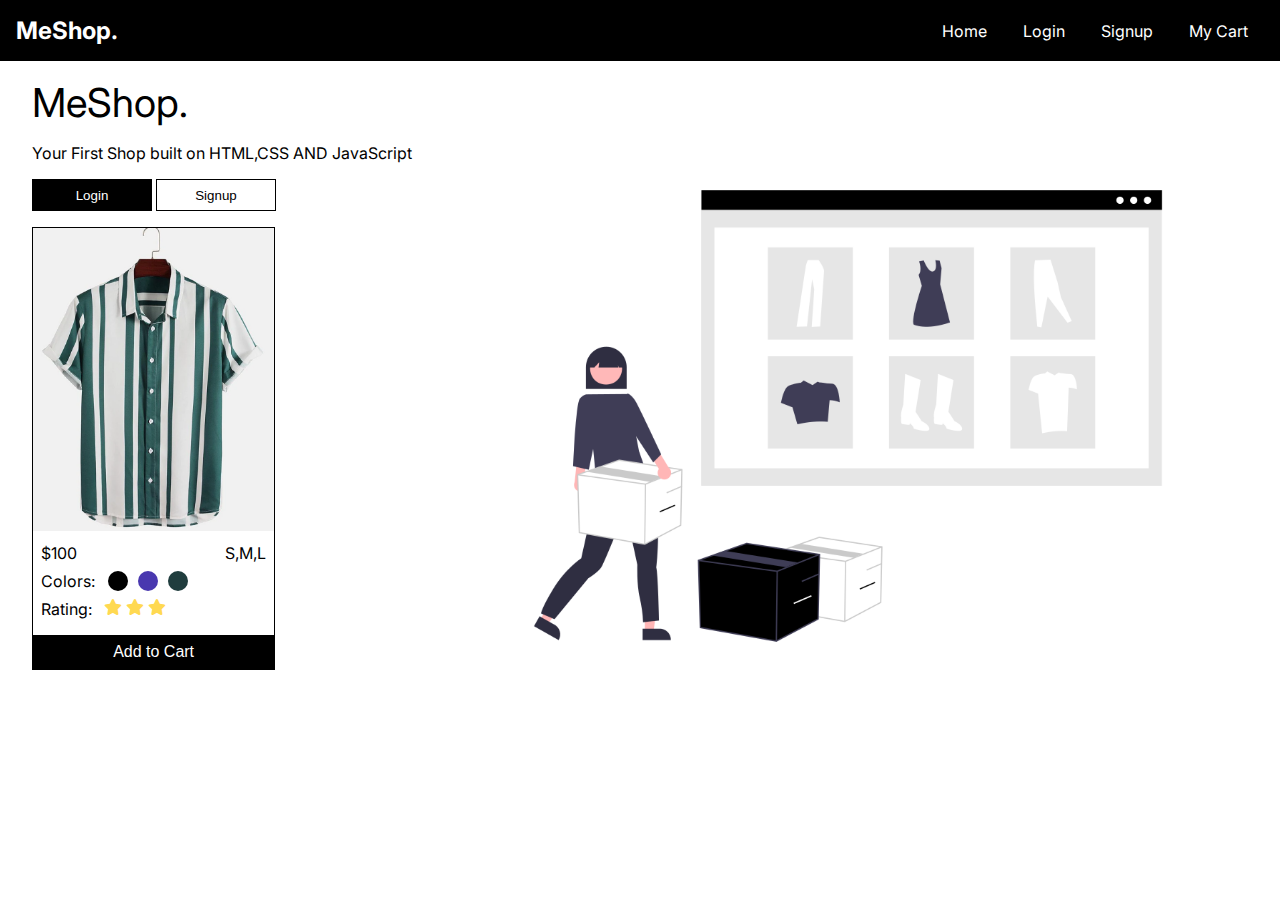
<file: index.html>
<!DOCTYPE html>
<html>

<head>
  <meta charset="utf-8" />
  <meta http-equiv="X-UA-Compatible" content="IE=edge" />
  <title>MeShop.</title>
  <meta name="description" content="" />
  <meta name="viewport" content="width=device-width, initial-scale=1" />
  <link rel="shortcut icon" href="favicon.png" type="image/x-icon">
  <link rel="stylesheet" href="https://cdnjs.cloudflare.com/ajax/libs/font-awesome/6.4.0/css/all.min.css">
  <link rel="stylesheet" href="style.css" />
</head>

<body>
  <nav>
    <div class="brand">
      <a href="./index.html">MeShop.</a>
    </div>
    <div class="nav-items">
      <a href="./index.html">Home</a>
      <a href="./login/index.html">Login</a>
      <a href="./signup/index.html">Signup</a>
      <a href="./cart/index.html">My Cart</a>
    </div>

    <div class="mobile-nav">
      <div id="nav-links" class="nav-links">
        <a href="./index.html">Home</a>
        <a href="./login/index.html">Login</a>
        <a href="./signup/index.html">Signup</a>
        <a href="./cart/index.html">My Cart</a>
      </div>
      <div class="menu-btn" id="menu-btn" onclick="openMenu()">
        <i class="fa-solid fa-bars" style="color: #ffffff;"></i>
      </div>
    </div>

  </nav>

  <main class="main-conatiner">
    <div class="content">
      <p class="heading">MeShop.</p>
      <p>Your First Shop built on HTML,CSS AND JavaScript</p>
      <div class="btn">
        <button class="login" id="login-btn">Login</button>
        <button class="signup" id="signup-btn">Signup</button>
      </div>
    </div>
    <div class="item">
      <img src="./shop/tshirt.png" alt="Item" />
      <div class="info">
        <div class="row">
          <div class="price">$100</div>
          <div class="sized">S,M,L</div>
        </div>
        <div class="colors">
          Colors:
          <div class="row">
            <div class="circle" style="background-color: #000"></div>
            <div class="circle" style="background-color: #4938af"></div>
            <div class="circle" style="background-color: #203d3e"></div>
          </div>
        </div>
        <div class="ratings">Rating:
          <div class="row">
            <i class="fa-solid fa-star" style="color: #ffd951;"></i>
            <i class="fa-solid fa-star" style="color: #ffd951;"></i>
            <i class="fa-solid fa-star" style="color: #ffd951;"></i>
          </div>
        </div>
      </div>
      <button id="addBtn">Add to Cart</button>
    </div>
    <img src="./landingPagePic.png" alt="image" class="bg-img">
  </main>

  <script src="script.js"></script>
</body>

</html>
</file>
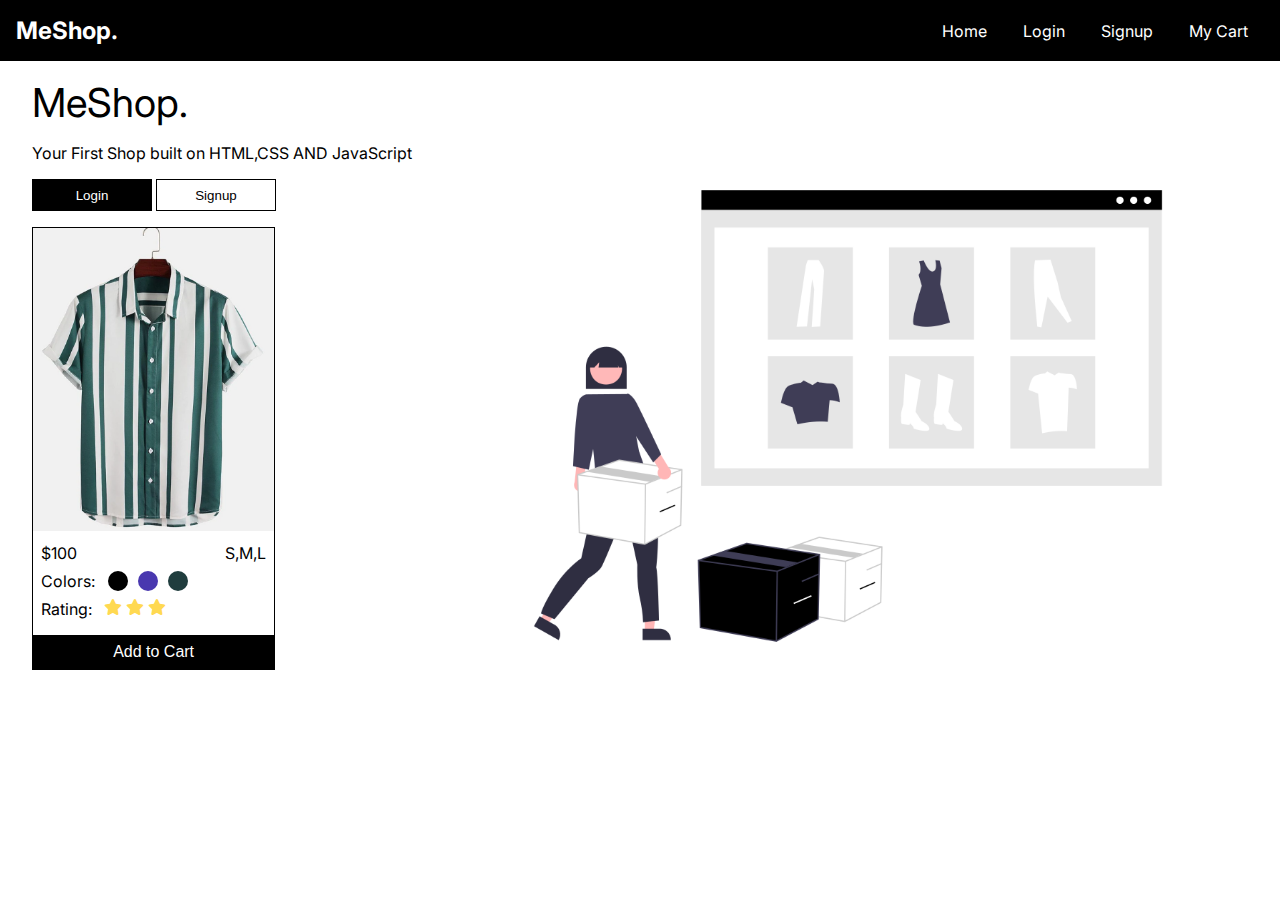
<file: cart/index.html>
<!DOCTYPE html>
<html lang="en">

<head>
  <meta charset="UTF-8" />
  <meta http-equiv="X-UA-Compatible" content="IE=edge" />
  <meta name="viewport" content="width=device-width, initial-scale=1.0" />
  <link rel="shortcut icon" href="../favicon.png" type="image/x-icon">
  <title>My Cart</title>
  <link rel="stylesheet" href="https://cdnjs.cloudflare.com/ajax/libs/font-awesome/6.4.0/css/all.min.css">
  <link rel="stylesheet" href="styles.css" />
</head>

<body>
  <nav>
    <div class="brand">
      <a href="../index.html">Shopping Cart</a>
    </div>
    <div class="nav-items">
      <a href="../shop/index.html">Home</a>
      <a href="../profile/index.html">Profile</a>
      <a href="../cart/index.html">Cart Page</a>
    </div>

    <div class="mobile-nav">
      <div id="nav-links" class="nav-links">
        <a href="../shop/index.html">Home</a>
        <a href="../profile/index.html">Profile</a>
        <a href="../cart/index.html">Cart Page</a>
      </div>
      <div class="menu-btn" id="menu-btn" onclick="openMenu()">
        <i class="fa-solid fa-bars" style="color: #ffffff;"></i>
      </div>
    </div>
  </nav>
  <main>
    <h1>My Cart</h1>
    <div class="main-content">
      <div class="items" id="cart-container">

      </div>
      <aside id="checkout-container">
        <p>Checkout List</p>
        <section id="checkout-list">

        </section>
        <button id="checkout-btn">Click To Checkout</button>
      </aside>
    </div>
  </main>

  <script src="script.js"></script>
</body>

</html>
</file>
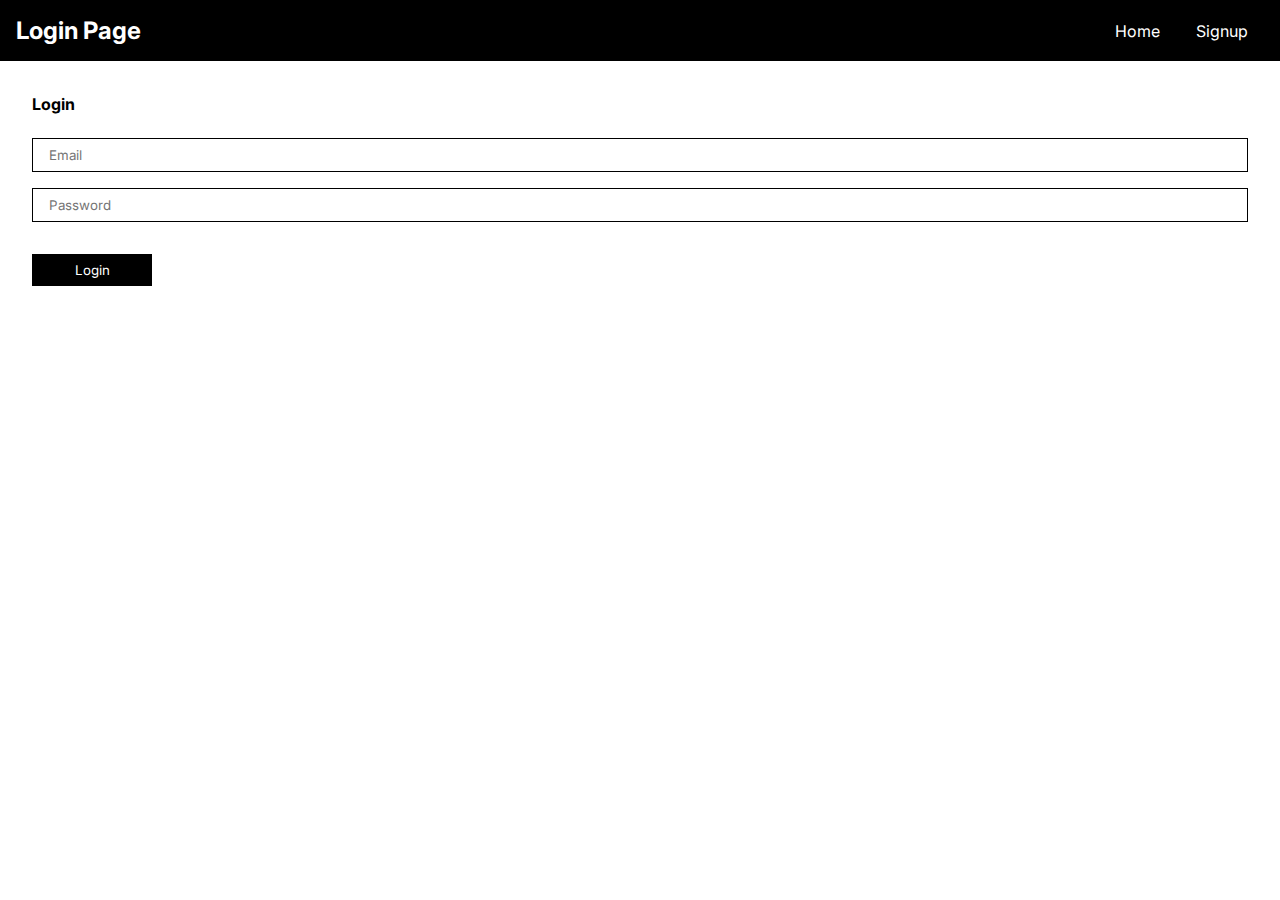
<file: profile/index.html>
<!DOCTYPE html>
<html>
  <head>
    <meta charset="utf-8" />
    <meta http-equiv="X-UA-Compatible" content="IE=edge" />
    <title>Profile</title>
    <meta name="description" content="" />
    <meta name="viewport" content="width=device-width, initial-scale=1" />
    <link rel="shortcut icon" href="../favicon.png" type="image/x-icon">
    <link rel="shortcut icon" href="../favicon.png" type="image/x-icon">
    <link rel="stylesheet" href="https://cdnjs.cloudflare.com/ajax/libs/font-awesome/6.4.0/css/all.min.css">
    <link rel="stylesheet" href="styles.css" />
  </head>
  <body>
    <nav>
      <div class="brand">
        <a href="../index.html">Profile</a>
      </div>
      <div class="nav-items">
          <a href="../index.html">Home</a>
          <a href="../cart/index.html">My Cart</a>
      </div>

      <div class="mobile-nav">
        <div id="nav-links" class="nav-links" >
          <a href="../index.html">Home</a>
          <a href="../cart/index.html">My Cart</a>
        </div>
        <div class="menu-btn" id="menu-btn" onclick="openMenu()">
          <i class="fa-solid fa-bars" style="color: #ffffff;"></i>
        </div>
      </div>
    </nav>
    <main class="main-conatiner">
      <div class="proile-div">
        <h1>My Profile</h1>
        <input type="text" placeholder="First Name" id="f-name">
        <input type="text" placeholder="Last Name" id="l-name">
        <div class="message">
          <span class="infoSaved-mess"><i class="fa-solid fa-circle-check" style="color: #30bb47;"></i> Your changes has been successfully saved</span>
        </div>
        <button type="button" id="saveInfo-btn">Save Info</button>
      </div>
      <form class="pass-div" id="pass-form">
        <h1>Change Password</h1>
        <input type="password" id="old-pass" placeholder="Old Password">
        <input type="password" id="new-pass" placeholder="Password">
        <input type="password" id="cnew-pass" placeholder="Confirm Password">
        <div class="messages">
          <span class="err-old"><i class="fa-solid fa-circle-exclamation"></i> Your old password was entered incorrectly</span>
          <span class="newpass-mismatch"><i class="fa-solid fa-circle-exclamation"></i> Password mismatch</span>
          <span class="pass-changed"><i class="fa-solid fa-circle-check" style="color: #30bb47;"></i> Password changed</span>
        </div>
        <button type="submit" id="changepass-btn">Change Password</button>
        <button type="button" id="logout-btn">Logout</button>
      </form>
    </main>
    <script src="script.js" async defer></script>
  </body>
</html>
</file>
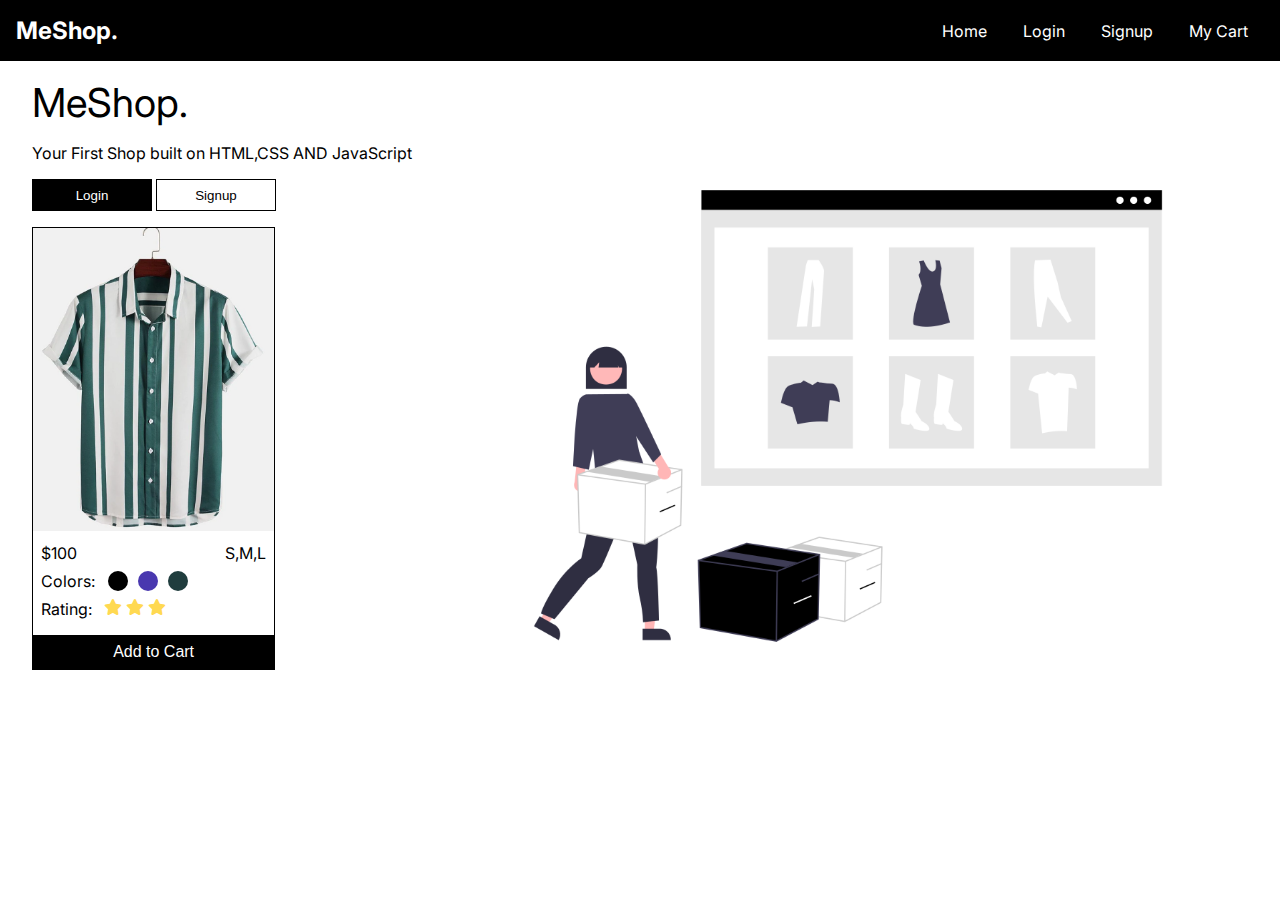
<file: shop/index.html>
<!DOCTYPE html>
<html lang="en">

<head>
  <meta charset="UTF-8" />
  <meta http-equiv="X-UA-Compatible" content="IE=edge" />
  <meta name="viewport" content="width=device-width, initial-scale=1.0" />
  <link rel="shortcut icon" href="../favicon.png" type="image/x-icon">
  <link rel="stylesheet" href="https://cdnjs.cloudflare.com/ajax/libs/font-awesome/6.4.0/css/all.min.css">
  <title>MeShop.</title>
  <link rel="stylesheet" href="style.css" />
</head>

<body>
  <nav>
    <div class="brand">
      <a href="../index.html">MeShop.</a>
    </div>
    <div class="nav-items">
      <a href="../index.html">Home</a>
      <a href="../login/index.html">Login</a>
      <a href="../profile/index.html">Profile</a>
      <a href="../cart/index.html">My Cart</a>
    </div>

    <div class="mobile-nav">
      <div id="nav-links" class="nav-links">
        <a href="../index.html">Home</a>
        <a href="../login/index.html">Login</a>
        <a href="../profile/index.html">Profile</a>
        <a href="../cart/index.html">My Cart</a>
      </div>
      <div class="menu-btn" id="menu-btn" onclick="openMenu()">
        <i class="fa-solid fa-bars" style="color: #ffffff;"></i>
      </div>
    </div>
  </nav>

  <main>
    <aside>
      <!-- <section>
          <title>Colors</title>
          <ul>
            <li>
              <input id="red" type="checkbox" name="color" />
              <label for="red">Red</label>
            </li>
            <li>
              <input id="blue" type="checkbox" name="color" />
              <label for="blue">Blue</label>
            </li>
            <li>
              <input id="green" type="checkbox" name="color" />
              <label for="green">Green</label>
            </li>
            <li>
              <input id="black" type="checkbox" name="color" />
              <label for="black">Black</label>
            </li>
            <li>
              <input id="white" type="checkbox" name="color" />
              <label for="white">White</label>
            </li>
          </ul>
        </section> -->
      <!-- <section>
          <title>Sizes</title>
          <ul>
            <li>
              <input id="s" type="checkbox" name="color" />
              <label for="s">S</label>
            </li>
            <li>
              <input id="m" type="checkbox" name="color" />
              <label for="m">M</label>
            </li>
            <li>
              <input id="l" type="checkbox" name="color" />
              <label for="l">L</label>
            </li>
            <li>
              <input id="xl" type="checkbox" name="color" />
              <label for="xl">XL</label>
            </li>
          </ul>
        </section> -->
      <section>
        <title>Rating</title>
        <input type="range" id="range" min="0" max="5" value="0" list="values" oninput="filterCat()" />
        <datalist id="values">
          <option value="0" label="0"></option>
          <option value="1"></option>
          <option value="2"></option>
          <option value="3"></option>
          <option value="4"></option>
          <option value="5" label="5"></option>
        </datalist>
      </section>
      <section class="price-range">
        <title>Price Range</title>
        <ul>
          <li>
            <input id="0-25" value="0-25" onclick="selectRange(this)" type="checkbox" name="prange" />
            <label for="0-25">$0 to $25</label>
          </li>
          <li>
            <input id="25-50" value="25-50" onclick="selectRange(this)" type="checkbox" name="prange" />
            <label for="25-50">$25 to $50</label>
          </li>
          <li>
            <input id="50-100" value="50-100" onclick="selectRange(this)" type="checkbox" name="prange" />
            <label for="50-100">$50 to $100</label>
          </li>
          <li>
            <input id="100on" value="100-on" onclick="selectRange(this)" type="checkbox" name="prange" />
            <label for="100on">$100 onwards</label>
          </li>
        </ul>
      </section>
      <button class="filter-btn">Apply Filter</button>
    </aside>
    <main-content class="main-content">
      <input id="search-bar" oninput="filterCat()" type="text" placeholder="Search" />
      <div class="filters">
        <div class="filter active" id="filter-all" onclick="allCat(this)">All</div>
        <div class="filter" id="filter-mens" onclick="mensCat(this)">Mens</div>
        <div class="filter" id="filter-womens" onclick="womensCat(this)">Womens</div>
        <div class="filter" id="filter-jewellery" onclick="jwelCat(this)">Jewellery</div>
        <div class="filter" id="filter-electronics" onclick="electronicCat(this)">Electronics</div>
      </div>
      <!-- mens section -->
      <section>
        <title>Men's Clothing</title>
        <div class="items" id="mens-section">

        </div>
      </section>
      <!-- womens section -->
      <section>
        <title>Women's Clothing</title>
        <div class="items" id="womens-section">

        </div>
      </section>
      <!-- jwel's section -->
      <section>
        <title>Jewellery</title>
        <div class="items" id="jewellery-section">

        </div>
      </section>
      <!-- electronics section -->
      <section>
        <title>Electronics</title>
        <div class="items" id="electronics-section">

        </div>
      </section>
    </main-content>
  </main>

  <script src="./script.js"></script>
</body>

</html>
</file>
<file: style.css>
@import url("https://fonts.googleapis.com/css2?family=Inter:wght@100;200;300;400;500;600;700;800;900&display=swap");

* {
    padding: 0;
    margin: 0;
    box-sizing: border-box;
}

body {
    font-family: "Inter", sans-serif;
    overflow-x: hidden;
}

nav {
    display: flex;
    justify-content: space-between;
    align-items: center;
    color: white;
    position: sticky;
    z-index: 1000;
    top: 0;
    background-color: black;
    border-bottom: 1px solid white;
    padding: 1rem;
    font-size: 1rem;
}

nav .brand {
    font-size: 1.5rem;
    font-weight: bold;
}

nav .nav-items a {
    margin: 0 1rem;
}

a {
    color: white;
    text-decoration: none;
}

/* body styles */
.main-conatiner {
    display: flex;
    flex-flow: column;
    gap: 1rem;
    margin: 1rem 2rem;
    position: relative;
}

.content {
    display: flex;
    flex-flow: column;
    gap: 1rem;
}


.item {
    border: 1px solid black;
    width: 20%;
}

.item img {
    max-width: 100%;
}

.item .row {
    display: flex;
    justify-content: space-between;
}

.item .info {
    padding: 0.5rem;
}

.item button {
    width: 100%;
    border-radius: none;
    border: none;
    padding: 0.5rem;
    font-size: 1rem;
    color: white;
    background-color: black;
    cursor: pointer;
}

.item .colors {
    display: flex;
    margin: 0.5rem 0;
}

.item .colors .row {
    margin-left: 0.5rem;
}

.item .circle {
    width: 20px;
    height: 20px;
    border-radius: 100%;
    margin: 0 5px;
}

.item .ratings {
    display: flex;
    margin: 0.5rem 0;
}

.item .ratings .row {
    margin-left: 0.75rem;
    display: flex;
    gap: 0.25rem;
}

.heading {
    font-weight: 400;
    font-size: 40px;
}

.login {
    background-color: black;
    color: white;
    width: 120px;
    height: 32px;
    border: none;
    cursor: pointer;
}

.signup {
    background-color: white;
    width: 120px;
    height: 32px;
    border: 1.4px solid black;
    cursor: pointer;
}

.bg-img {
    position: absolute;
    width: 800px;
    right: 0;
    top: 55px;
}

.mobile-nav {
    display: none;
}

.nav-links a {
    color: white;
    padding: 14px 16px;
    text-decoration: none;
    font-size: 17px;
    display: block;
}

.mobile-nav a.icon {
    background: black;
    display: block;
    position: absolute;
    right: 0;
    top: 0;
}

.nav-links {
    display: block;
    position: absolute;
    display: none;
    width: 100vw;
    background-color: black;
    top: 60px;
    right: 0;
}

@media only screen and (max-width: 1250px) {

    .bg-img {
        width: 600px;
        top: 135px;
    }
}

@media only screen and (max-width: 853px) {

    .bg-img {
        width: 500px;
        top: 150px;
    }

    .item {
        width: 27%;
        z-index: 100;
    }
}

@media only screen and (max-width: 680px) {

    nav {
        font-size: 12px;

    }

    nav .nav-items a {
        margin: 0 0.5rem;
    }

    .bg-img {
        width: 362px;
        top: 202px;
        left: -7px;
        position: relative;
        top: 0;
        align-self: center;
    }


    .item {
        display: flex;
        flex-direction: column;
        width: 50%;
        align-self: center;
        overflow: hidden;
    }

    .item .info {
        padding: 0 0.5rem;
    }

    .item .colors {
        padding: 0;
    }
}

@media only screen and (max-width: 576px) {

    .nav-items {
        display: none;
    }

    .mobile-nav {
        display: block;
    }

    .menu-btn i {
        font-size: 1.5rem;
    }
}
</file>
<file: cart/styles.css>
/* Write your styles here */
@import url("https://fonts.googleapis.com/css2?family=Inter:wght@100;200;300;400;500;600;700;800;900&display=swap");

*{
    font-family: "Inter", sans-serif;
    margin: 0;
}

body{
    overflow-x: hidden;
}

nav{
    display: flex;
    justify-content: space-between;
    align-items: center;
    color: white;
    position: sticky;
    z-index: 100;
    top: 0;
  
    background-color: black;
    border-bottom: 1px solid white;
    padding: 1rem;
    font-size: 1rem;
}

nav .brand {
    font-size: 1.5rem;
    font-weight: bold;
}
  
nav .nav-items a {
    margin: 0 1rem;
}

a {
    color: white;
    text-decoration: none;
}

main{
    display: flex;
    flex-direction: column;
    padding-top: 1rem;
}

main h1{
    align-self: center;
}

section {
    margin-top: 1.2rem;
  }
  
section title {
    display: block;
    font-size: 1.5rem;
  }
  
.items {
    display: flex;
    flex-wrap: wrap;
    width: 60vw;
    padding: 1rem 0;
    gap: 2rem;
    padding-left: 4vw;
}
  
.items .item {
    border: 1px solid black;
    width: 30%;
    border: 1px solid black;
    display: flex;
    flex-direction: column;
    justify-content: space-between;
    padding-top: 0.5rem;
    overflow: hidden;
}

.items .item .img {
    display: flex;
    justify-content: center;
    align-items: center;
    height: 200px;
    width: 160px;
    align-self: center;
    overflow: hidden;
}

  
.items .item img {
    max-width: 100%;
  }
  
.items .item .row {
    display: flex;
    justify-content: space-between;
  }
  
.items .item .info {
    padding: 0.5rem 1rem;
    display: flex;
    flex-direction: column;
    gap: 0.5rem
}
.title{
    white-space: nowrap;
    overflow: hidden;
    text-overflow: ellipsis;
}
  
.items .item button {
    width: 100%;
    border-radius: none;
    border: none;
    padding: 0.5rem 1rem;
    font-size: 1rem;
    color: white;
    background-color: black;
    cursor: pointer;
  }
  
.items .item .colors {
    display: flex;
    margin: 1rem 0;
  }
  
.items .item .circle {
    width: 20px;
    height: 20px;
    border-radius: 100%;
    margin: 0 5px;
}

.main-content{
    display: flex;
    padding: 1rem 2rem;
    gap: 4vw;
}

aside{
    width: 27vw;
    background-color: black;
    color: white;
    position: relative;
    height: fit-content;
    display: flex;
    flex-flow: column;
    margin: 1rem 0;
}

aside p{
    align-self: center;
    margin-top: 1rem;
}

section{
    display: flex;
    flex-direction: column;
    gap: 0.75rem;
}

section .cart-item{
    display: flex;
    justify-content: space-between;
    padding-left: 0.75rem;
    padding-right: 0.75rem;
}

section .cart-title{
    display: flex;
    gap: 0.50rem;
}

.cart-total{
    display: flex;
    justify-content: space-between;
    border-top: 1px solid white;
    border-bottom: 1px solid white;
    /* padding-left: 0.75rem;
    padding-right: 0.75rem; */
    padding: 0.75rem 0.75rem;
}

aside button{
    padding: 0.75rem;
    border: none;
    cursor: pointer;
    margin: 1.5rem;
    background-color: white;
    color: black;
    font-weight: 500;
}

.empty-cart{
    text-align: center;
    display: flex;
    flex-direction: column;
    justify-content: center;
    align-items: center;
}

.mobile-nav {
    display: none;
}

.nav-links a {
    color: white;
    padding: 14px 16px;
    text-decoration: none;
    font-size: 17px;
    display: block;
}

.mobile-nav a.icon {
    background: black;
    display: block;
    position: absolute;
    right: 0;
    top: 0;
}

.nav-links {
    display: block;
    position: absolute;
    display: none;
    width: 100vw;
    background-color: black;
    top: 60px;
    right: 0;
}



@media only screen and (max-width: 936px){

    .main-content{
        flex-flow: column wrap;
    }

    .items{
        width: 100%;
        padding-left: 0;
    }

    
    aside{
        width: 100%;
    }
}

@media only screen and (max-width: 725px){

    .items .item{
        width: 46%;
    }

}

@media only screen and (max-width: 576px) {

    .nav-items {
        display: none;
    }

    .mobile-nav {
        display: block;
    }

    .menu-btn i {
        font-size: 1.5rem;
    }
}

@media only screen and (max-width: 531px){

    nav{
        font-size: 12px;
    }

    nav .nav-items a {
        margin: 0 0.5rem;
    }

    .items .item{
        width: 100%;
    }

}
</file>
<file: profile/styles.css>
/* Write your styles here */
@import url("https://fonts.googleapis.com/css2?family=Inter:wght@100;200;300;400;500;600;700;800;900&display=swap");

*{
    font-family: "Inter", sans-serif;
    margin: 0;
}

body{
    overflow-x: hidden;
}

nav{
    display: flex;
    justify-content: space-between;
    align-items: center;
    color: white;
    position: sticky;
    z-index: 100;
    top: 0;
  
    background-color: black;
    border-bottom: 1px solid white;
    padding: 1rem;
    font-size: 1rem;
}

nav .brand {
    font-size: 1.5rem;
    font-weight: bold;
}
  
nav .nav-items a {
    margin: 0 1rem;
}

a {
    color: white;
    text-decoration: none;
}

.hamburger-menu{
    display: none;
}

.main-conatiner{
    display: flex;
    flex-direction: column;
    gap: 2.5rem;
    padding: 0 2rem;
    justify-content: center;
    margin-top: 2rem;
    margin-bottom: 2rem;
}

.proile-div{
    display: flex;
    flex-direction: column;
    gap: 1rem;
}

.pass-div{
    display: flex;
    flex-direction: column;
    gap: 1rem;
}

input{
    border: 1px solid black;
    padding: 0.5rem 1rem;
    outline: none;
}

h1{
    align-self: center;
}

#logout-btn, #changepass-btn, #saveInfo-btn {
    max-width: 148px;
    border: none;
    background-color: black;
    color: white;
    padding: 0.5rem 1rem;
    cursor: pointer;
}

.err-old, .newpass-mismatch{
    color: red;
    display: none;
}

.pass-changed{
    color: #30bb47;
    display: none;
}

.infoSaved-mess{
    color: #30bb47;
    display: none;
}

.mobile-nav {
    display: none;
}

.nav-links a {
    color: white;
    padding: 14px 16px;
    text-decoration: none;
    font-size: 17px;
    display: block;
}

.mobile-nav a.icon {
    background: black;
    display: block;
    position: absolute;
    right: 0;
    top: 0;
}

.nav-links {
    display: block;
    position: absolute;
    display: none;
    width: 100vw;
    background-color: black;
    top: 60px;
    right: 0;
}


@media only screen and (max-width: 576px) {

    .nav-items {
        display: none;
    }

    .mobile-nav {
        display: block;
    }

    .menu-btn i {
        font-size: 1.5rem;
    }

    #logout-btn, #save-btn {
        max-width: none;
    }
}
</file>
<file: shop/style.css>
@import url("https://fonts.googleapis.com/css2?family=Inter:wght@100;200;300;400;500;600;700;800;900&display=swap");

* {
  padding: 0;
  margin: 0;
  box-sizing: border-box;
}

body {
  font-family: "Inter", sans-serif;
  overflow-x: hidden;
}

a {
  color: white;
  text-decoration: none;
}

ul {
  list-style: none;
}

input[type="range"] {
  width: 100%;
  height: 2px;
  margin: 1rem auto;
}

datalist {
  display: flex;
  justify-content: space-between;
  color: white;
  width: 100%;
}

nav {
  display: flex;
  justify-content: space-between;
  align-items: center;
  color: white;
  position: fixed;
  z-index: 100;
  top: 0;
  right: 0;
  left: 0;

  background-color: black;
  border-bottom: 1px solid white;
  padding: 1rem;
  font-size: 1rem;
}

nav .brand {
  font-size: 1.5rem;
  font-weight: bold;
}

nav .nav-items a {
  margin: 0 1rem;
}

main {
  display: flex;
  height: 100vh;
}

main aside {
  flex: 0.2;
  background-color: black;
  color: white;
  height: 100vh;
  position: fixed;
  padding-top: 4rem;
  padding-bottom: 1.5rem;
  width: 11rem;
  display: flex;
  flex-flow: column;
  overflow-x: auto;
}

main main-content {
  display: block;
  width: -webkit-fill-available;
  margin-left: 11rem;
  overflow: hidden;
  overflow-y: scroll;
}

aside section {
  padding: 1rem;
  border-bottom: 1px solid white;
}

aside section:last-child {
  border-bottom: none;
}

aside section title {
  display: block;
  font-size: 1.5rem;
  margin-bottom: 1rem;
}

aside section li {
  margin-bottom: 0.75rem;
}

aside section label {
  cursor: pointer;
  margin-left: 0.25rem;
}

aside::-webkit-scrollbar {
  width: 0px;
}

.price-range{
  border-bottom: none;
}

aside .filter-btn{
  border: 1px solid white;
  background-color: black;
  color: white;
  padding: 0.5rem 1rem;
  margin: 0 1.5rem;
  cursor: pointer;
}

main-content {
  padding: 1rem;
  position: relative;
  padding-top: 5rem;
}

main-content input {
  padding: 1rem;
  width: 100%;
  position: relative;
  font-size: 1rem;
  outline: none;
}

main-content .filters {
  display: flex;
  margin-top: 1rem;
  gap: 1rem;
}

main-content .filter {
  flex: 1;
  text-align: center;
  padding: 0.5rem 1rem;
  border: 1px solid black;
  cursor: pointer;
}

main-content .active {
  background-color: black;
  color: white;
}

main-content section {
  margin-top: 1.2rem;
}

main-content section title {
  display: block;
  font-size: 1.5rem;
}

main-content .items {
  display: flex;
  width: auto;
  overflow-x: scroll;
  padding: 1rem 0;
  gap: 1rem;
}

main-content .items .item {
  border: 1px solid black;
  min-width: 251px !important;
  display: flex;
  flex-direction: column;
  justify-content: space-between;
  padding-top: 0.5rem;
}

main-content .items .item .img{
  display: flex;
  justify-content: center;
  align-items: center;
  height: 200px;
  width: 160px;
  align-self: center;
  overflow: hidden;
}

main-content .items .item img {
  max-width: 100%;
}

main-content .items .item .row {
  display: flex;
  justify-content: space-between;
}

main-content .items .item .info {
  display: flex;
  flex-direction: column;
  gap: 6px;
  padding: 1rem;
}

main-content .items .item button {
  width: 100%;
  border-radius: none;
  border: none;
  padding: 1rem;
  font-size: 1rem;
  color: white;
  background-color: black;
  cursor: pointer;
}

main-content .items .item .colors {
  display: flex;
}

main-content .items .item .circle {
  width: 20px;
  height: 20px;
  border-radius: 100%;
  margin: 0 5px;
}

.title{
  white-space: nowrap; 
  width: 13vw;
  overflow: hidden;
  text-overflow: ellipsis;
}

::-webkit-scrollbar {
  width: 0.90rem;
  height: 0.5rem;
}

/* Track */
::-webkit-scrollbar-track {
  border-radius: 4px;
}
 
/* Handle */
::-webkit-scrollbar-thumb {
  background: #cacaca;
  border-radius: 4px;

}

.filter-btn{
  display: none;
}

.mobile-nav {
  display: none;
}

.nav-links a {
  color: white;
  padding: 14px 16px;
  text-decoration: none;
  font-size: 17px;
  display: block;
}

.mobile-nav a.icon {
  background: black;
  display: block;
  position: absolute;
  right: 0;
  top: 0;
}

.nav-links {
  display: block;
  position: absolute;
  display: none;
  width: 100vw;
  background-color: black;
  top: 60px;
  right: 0;
}

@media only screen and (max-width: 576px) {

  .nav-items {
      display: none;
  }

  .mobile-nav {
      display: block;
  }

  .menu-btn i {
      font-size: 1.5rem;
  }
}

@media only screen and (max-width: 530px){

                            /* nav .nav-items a {
                              margin: 0 0.50rem;
                            } */

  main-content .filters{
    overflow-x: scroll;
    padding-bottom: 0.50rem;
  }

  main main-content{
    margin-left: 9rem;
  }

  main-content{
    padding-right: 0.5rem;
  }

  main aside{
    font-size: 12px;
    width: 9rem;
  }

  main-content .items{
    flex-flow: column;
  }

  main-content .items .item{
    min-width: 100% !important;
  }

  .title {
    width: 100%;
  }
}
</file>
